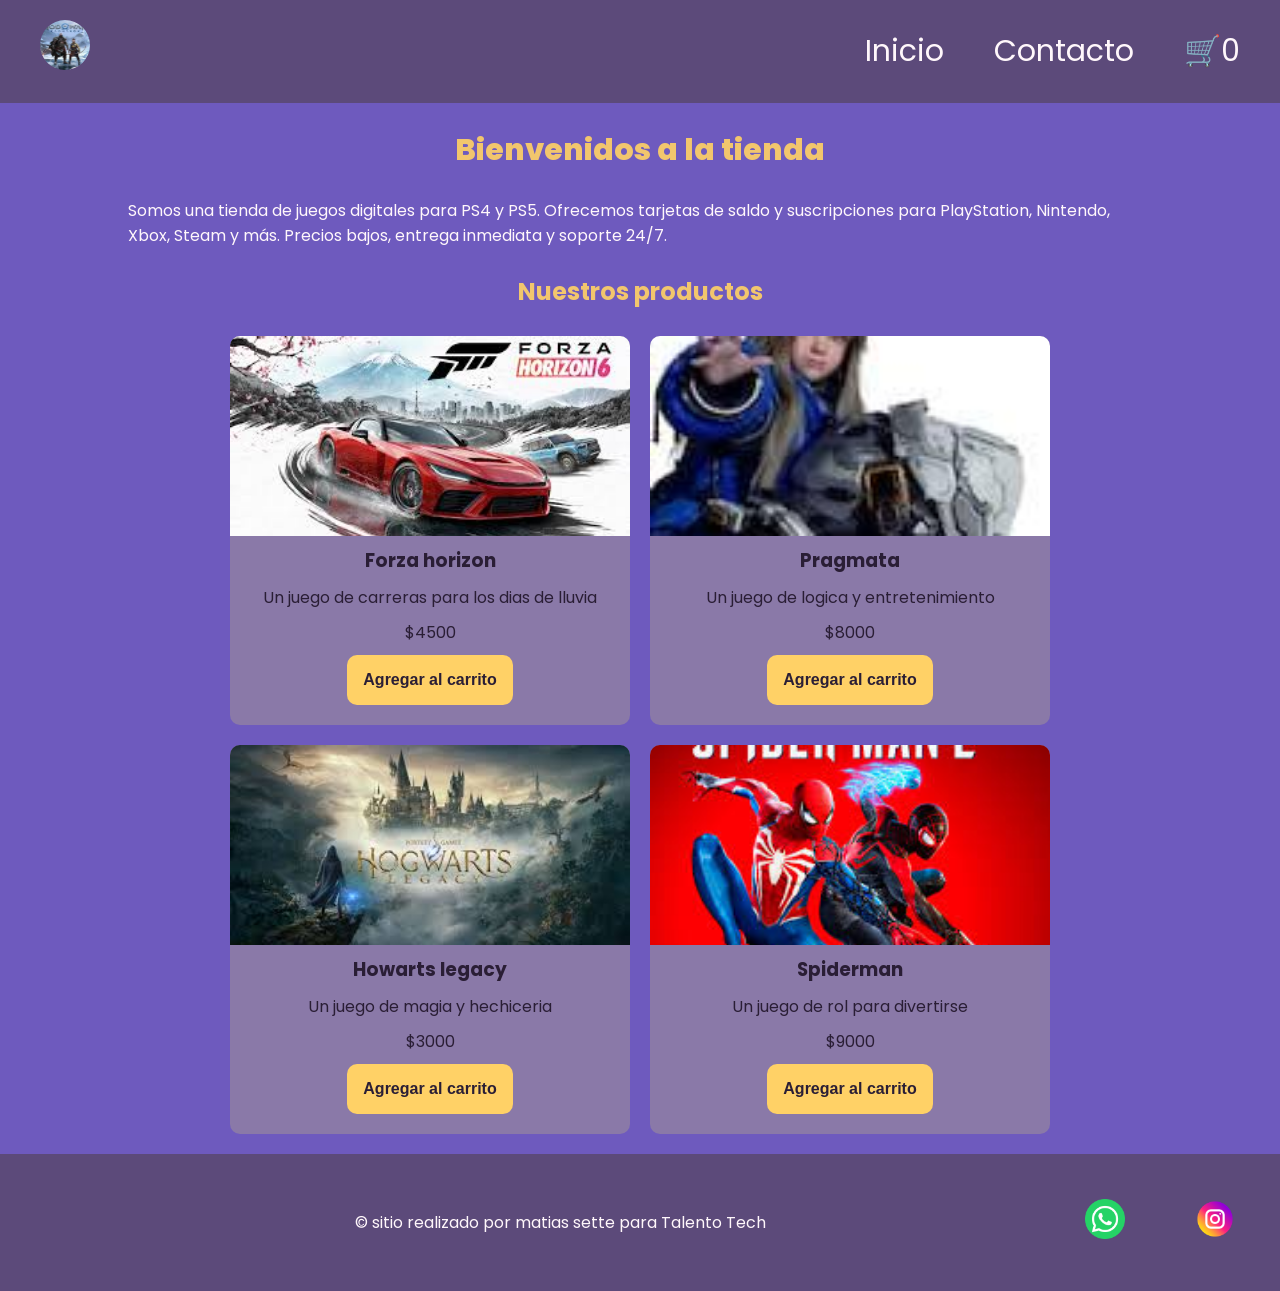
<file: index.html>
<!doctype html>
<html lang="en">
  <head>
    <meta charset="UTF-8" />
    <meta name="viewport" content="width=device-width, initial-scale=1.0" />
    <link
      href="https://fonts.googleapis.com/css2?family=Josefin+Sans:ital,wght@0,100..700;1,100..700&family=Poppins:ital,wght@0,100;0,200;0,300;0,500;0,700;0,900;1,100&display=swap"
      rel="stylesheet"
    />
    <link rel="stylesheet" href="./css/estilos.css" />

    <title>Proyecto Final</title>
  </head>
  <body>
    <header class="header">
        <div class="div-logo">
            <a class="logo" href="./index.html">
                <img src="./img/godofwar.jpg" alt="Logo" class="nav-logo">
            </a>
        </div>
      <nav class="header-nav">
        <ul>
          <li>
            <a href="./index.html">Inicio</a>
          </li>
          <li>
            <a href="./pages/contacto.html"> Contacto</a>
          </li>
          <!--👉 Agregar un link al carrito, con un ID para el contador -->
          <li>
            <a href="./pages/carrito.html" class="carrito-icono"
              >🛒<span id="contador-carrito">0</span>
            </a>
          </li>
        </ul>
      </nav>
    </header>

    

    <main>
        <h1 class="titulo-home text-secondary"> Bienvenidos a la tienda</h1>
        <p>Somos una tienda de juegos digitales para PS4 y PS5. Ofrecemos tarjetas de saldo y suscripciones 
            para PlayStation, Nintendo, Xbox, Steam y más. Precios bajos, entrega inmediata y soporte 24/7.</p>
        <section>
            <h2 class="titulo-productos text-secondary">Nuestros productos</h2>
            <!-- agregar un id al div, ahora lo necesitamos -->
        <div id="contenedor-tarjetas" class="contenedor-tarjetas"></div>
        </section>
      
    </main>
    <footer>
      <p>
        <p>
            <span class="copyr"> © </span> sitio realizado por matias sette para Talento Tech
        </p>
      <nav>
        <ul class="footer-list">
          <li><img src="./img/whatsapp.png" alt="logo de whatsapp" /></li>
          <li><img src="./img/instagram.png" alt="logo de instagram" /></li>
        </ul>
      </nav>
    </footer>
    <!--👉 Agregar type module y enlace al index.js -->
    <script src="./js/index.js" type="module"></script>
  </body>
</html>
</file>
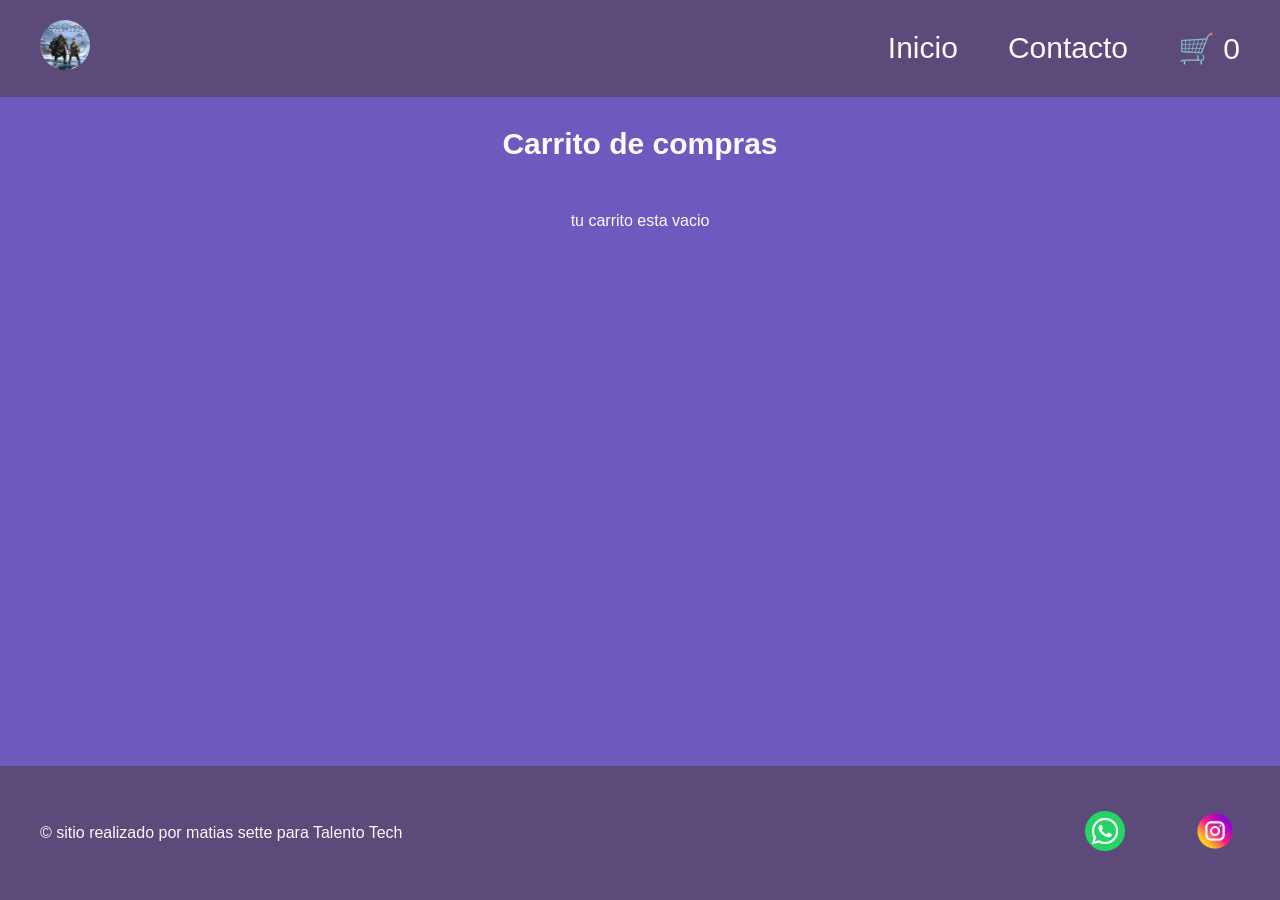
<file: pages/carrito.html>
<!doctype html>
<html lang="en">
  <head>
    <meta charset="UTF-8" />
    <meta name="viewport" content="width=device-width, initial-scale=1.0" />
    <title>Carrito</title>
    <link href="https://fonts.googleapis.com/css2?family=Josefin+Sans:..."
  rel="stylesheet"/>
    <link rel="stylesheet" href="../css/estilos.css" />
  </head>
  <body>
    <header class="header">
        <div class="div-logo">
            <a class="logo" href="/index.html">
                <img src="/img/godofwar.jpg" alt="Logo" class="nav-logo">
            </a>
        </div>
      <nav class="header-nav">
        <ul>
          <li>
            <a href="../index.html">Inicio</a>
          </li>
          <li>
            <a href="./contacto.html">Contacto</a>
          </li>
          <!--👉 Agregar un linck al carrito, con un ID para el contador-->
          <li>
            <a href="./carrito.html" class="carrito-icono">
              🛒 <span id="contador-carrito">0</span>
            </a>
          </li>
        </ul>
      </nav>
    </header>

    <main>
      <h1>Carrito de compras</h1>
      <section id="contenedor-carrito" class="contenedor-tarjeta">
        <!-- Productos del carrito-->
      </section>

      <div id="acciones-carrito" class="acciones-carrito">
        <!-- Botones de eliminar y finalizar compra se agregan desde Js-->
      </div>

      <section id="resumen-carrito">
        <!-- Aca ira el resumen del carrito-->
      </section>
    </main>
    <footer>
        <p>
            <span class="copyr"> © </span> sitio realizado por matias sette para Talento Tech
        </p>
      <nav>
        <ul class="footer-list">
          <li><img src="../img/whatsapp.png" alt="logo de whatsapp" /></li>
          <li><img src="../img/instagram.png" alt="logo de instagram" /></li>
        </ul>
      </nav>
    </footer>

    <!-- 👉 Agregar type module y enlace al carrito.js -->
    <script type="module" src="../js/carrito.js"></script>
  </body>
</html>
</file>
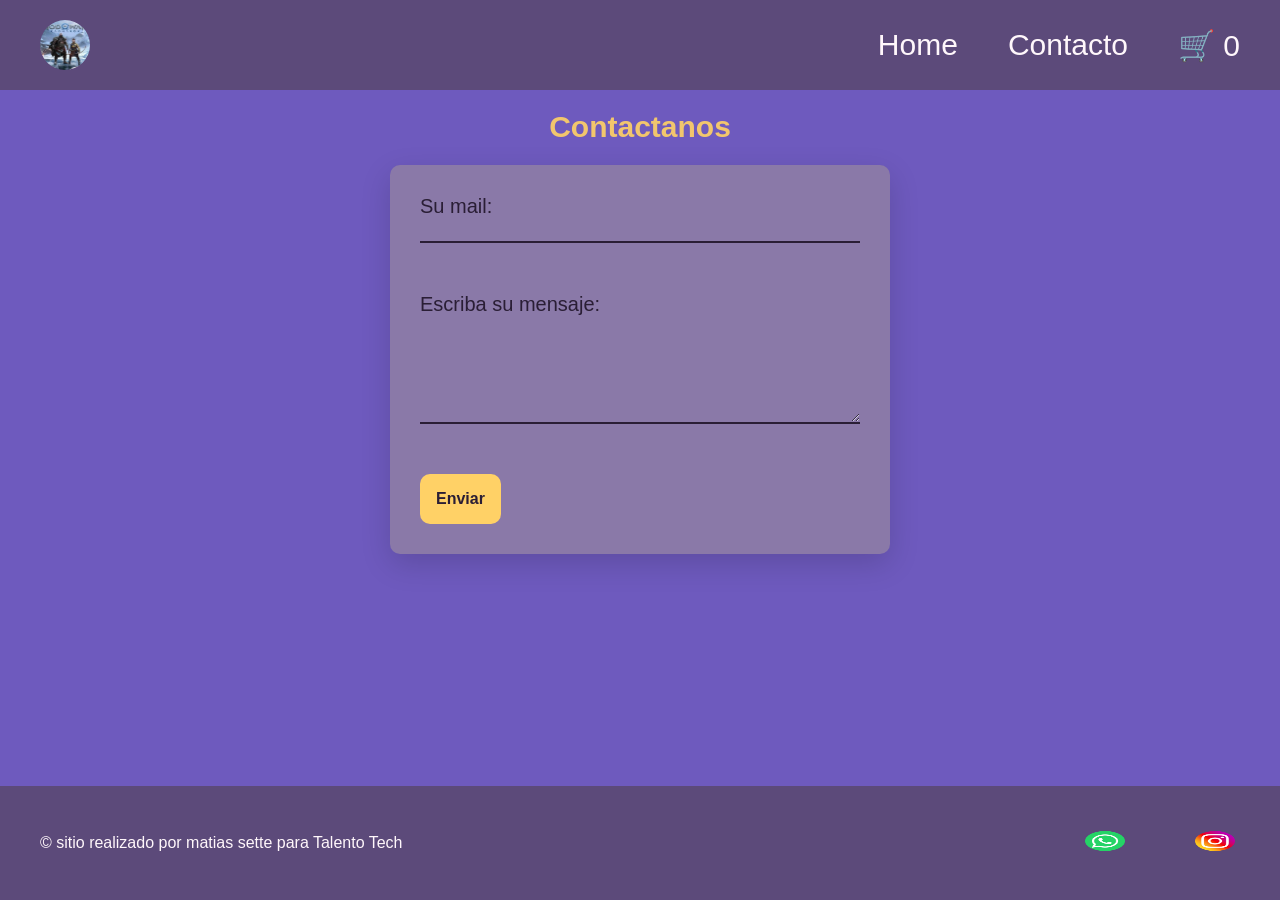
<file: pages/contacto.html>
<html lang="en">
<head>
    <meta charset="UTF-8">
    <meta http-equiv="X-UA-Compatible" content="IE=edge">
    <meta name="viewport" content="width=device-width, initial-scale=1.0">
    <link rel="stylesheet" href="../css/estilos.css">
    <title>Contacto</title>
</head>
<body>
    <header>
        <div class="div-logo">
            <a class="logo" href="/index.html">
                <img src="/img/godofwar.jpg" alt="Logo" class="nav-logo">
            </a>
        </div>
        <nav class="header-nav">
            <ul>
                <li><a href="../index.html" >Home</a></li>
                <li><a href="./contacto.html" >Contacto</a></li>
                <!-- agrega un link al carrito, con un id para el contador -->
                <li><a href="./carrito.html" class="carrito-icono">🛒 <span id="contador-carrito">0</span>
            </a></li>

            </ul>
        </nav>
    </header>
    <main>
        <h1 class="titulo-contacto text-secondary">Contactanos</h1>
        <!-- modify this form HTML and place wherever you want your form -->
            <form class="form-contacto" action="https://formspree.io/f/xojylryg" method="POST">
                <div class="grupo-input">
                    <label for="email">Su mail: </label>
                    <input id="email" type="email" name="email">
                </div>
                <div class="grupo-input">
                    <label for="mensaje">Escriba su mensaje:</label>
                    <textarea id="mensaje" name="message"></textarea>
                </div>
                <!-- your other form fields go here -->
                <button class="btn bg-secondary text-dark" type="submit">Enviar</button>   
            </form>
    </main>

    <footer>
        <p>
            <span class="copyr"> © </span> sitio realizado por matias sette para Talento Tech
        </p>
        <nav>
            <ul class="footer-list">
                <li><img src="../img/whatsapp.png" alt="logo-whatsapp" class="imagen"></li>
                <li><img src="../img/social.png" alt="logo-instagram" class="imagen"></li>
            </ul>
        </nav>
    </footer>
        <!-- agregar type moduley enlace al contacto js -->
    <script type="module" src="../js/contacto.js"></script>
</body>
</html>
</file>
<file: css/estilos.css>
/*-----------------------------------------------------------------------------------------------------------*/
/*-----------------------------------IMAGENES--------------------------------------------------------------------*/
/*-----------------------------------------------------------------------------------------------------------*/

.imagen{
    /* position: absolute; */
    left: 100;
    top: 100;
    width: 20px;
    height: 30px;
    
}
.logo-imagen{
    position: absolute; 
    left: 100;
    top: 100;
    width: 20px;
    height: 30px;
}


.header-nav ul{
    list-style: none;
    display: flex;
    gap: 2rem;
}
.footer-list img{
    width: 5rem;
    padding: 0.5rem;
}
.footer-list li{
    padding: 1rem;
}

/*-----------------------------------------------------------------------------------------------------------*/
/*-----------------------------------inicio--------------------------------------------------------------------*/
/*-----------------------------------------------------------------------------------------------------------*/
*{
    margin: 0;
    padding: 0;
    box-sizing: border-box;
}
html{
    font-size: 62.5%;
}
body{
    font-family: "Poppins", sans-serif; /* esta parte sirve para cargar la pagina para que se vea algo */
    font-size: 1.6rem;
    background: #6e5abe; /* color de la pagina */
    color: #fff7fb;

    display: flex;
    flex-direction: column;
    height: 100vh; /* esto sirve para que el body tome todo el ancho de la pag */
}
main{
    width: 80%; /* sirve para mantener los laterales */
    margin: auto; /* los margenes se ponen automaticos */
    padding-bottom: 2rem; /* es para separar los botones como un relleno */

    flex: 1; /* mayor parte del body */

    display: flex;
    flex-direction: column;
    align-items: center;
}
h1{
    font-size: 3rem;
    font-weight: 800;
    line-height: 1.15;
    margin: 3rem 0;
}

h2{
    color: #fff7fb;
    font-size: 2.4rem;
    font-weight: 700;
    line-height: 1.2;
    text-align: center;
    margin: 3rem 0;
}
.btn {
    border: none;
    font-size: 1.6 rem;
    font-weight: bold;
    padding: 1.6rem;
    border-radius: 1rem;
}
header, footer{
    background: #5c4a7a;
    color: #fff7fb;
    width: 100%;
    display: flex;
    justify-content: space-between;
    align-items: center;
}
.div-logo{
    margin-left: 2rem;
    font-weight: bold;
}
.logo,
.header-nav ul li a {
    text-decoration: none;
    font-size: 3rem;
    color: inherit;
    display: inline-block;
    padding: 2rem;
}
.header-nav ul, footer .footer-list {
    list-style:  none;
    /*hago que los li se acomoden en fila con una distancia entre ellos de 2rem*/
    display: felx;
    gap: 2rem;
}
.footer-list li {
    padding: 2rem;
}
.footer-list img {
    width: 5rem;
}

footer p {
    padding: 2rem;
}

/*-----------------------------------------------------------------------------------------------------------*/
/*-----------------------------------COLORES--------------------------------------------------------------------*/
/*-----------------------------------------------------------------------------------------------------------*/

.bg-prymary{
    background-color: #6e5a8e;
}
.bg-secondary{
    background-color: #f2c66d;
}
.text-ligth{
    color: #ffffff;
}
.text-dark{
    color: #2a1e35;
}
.text-secondary{
    color: #f2c66d;
}
.btn {
    background: #ffd166;
    color: #2a1e35;
    border: none;
    font-size: 1.6rem;
    font-weight: bold;
    padding: 1.6rem;
    border-radius: 1rem;
}

.btn-eliminar-carrito{
    background-color: #96e095;
    border: 2px solid #6ad21f;

}
.btn-vaciar-carrito{
    background-color: #e0aa24;
    color: #1d1a20;
}
.btn-vaciar-carrito:hover{
    background-color: #e0aa24;

}

header,footer{
    background: #5c4a7a;
    color: #fff7fb;
    width: 100%;

    display: flex;
    justify-content: space-between;
    align-items: center;
}
.div-logo{
    margin-left: 2rem;
    font-size: 3rem;
    font-weight: bold;
}
.logo, .header-nav ul li a {
    text-decoration: none;
    font-size: 3rem;
    color: inherit;
    display: inline-block;
    padding: 2rem;
}
.header-nav{
    margin-right: 2rem;
}
.header-nav ul {
    list-style: none;
    display: flex;
    gap: 1rem;
}

footer p{
    margin: 2rem;
}

footer nav ul {
    list-style: none;
    display: flex;
    justify-content:  center;
    gap: 1rem;
    margin:  2rem;
}

footer nav ul li{
    padding: 1rem;
}

/*-----------------------------------------------------------------------------------------------------------*/
/*-----------------------------------HOME--------------------------------------------------------------------*/
/*-----------------------------------------------------------------------------------------------------------*/
.parrafo{
    width: 80%;
    text-align: center;
    font-size: 2rem;
    padding: 3rem;
}

.contenedor-tarjetas{
    margin-top: 2rem;
    display: flex;
    justify-content: center;
    flex-wrap: wrap;
    gap: 2rem;
}

.card{
    background: #8a79a8;
    color: #2a1e35;
    width: 40rem;

    border-radius: 1rem;
    overflow: hidden;
    /* nuevo */
    display: flex;
    flex-direction: column;
    align-items: center;
    gap: 1rem;
    padding-bottom: 2rem;
}

.card img{
    width: 100%;
    height: 20rem;
    object-fit: cover;
} 

/*-----------------------------------------------------------------------------------------------------------*/
/*-----------------------------------CONTACTO--------------------------------------------------------------------*/
/*-----------------------------------------------------------------------------------------------------------*/

.titulo-contacto{
    margin: 2rem 0;
}

.form-contacto{
    background-color: #8a79a8;
    color: #2a1e35;
    width: 100%;
    max-width: 50rem;
    font-size: 2rem;
    padding: 3rem;
    border-radius:1rem;

    box-shadow: 0 10px 30px rgba(0, 0, 0, 0.15);
}

.grupo-input{
    display: flex;
    flex-direction: column;
    gap: 0.8rem;
    margin-bottom: 2rem;
}

.grupo-input input, .grupo-input textarea{
    border: none;
    background-color: transparent;
    border-bottom: solid 2px #2a1e35;
    margin-bottom: 3rem;
}

.grupo-input textarea{
    min-height: 10rem ;
    resize: vertical;
}


/*-----------------------------------------------------------------------------------------------------------*/
/*-----------------------------------MOVIMIENTO DE ICONO DE LOGO--------------------------------------------------------------------*/
/*-----------------------------------------------------------------------------------------------------------*/

/* Estilo base de la imagen */
.nav-logo {
    width: 50px;
    height: 50px;
    border-radius: 50%;
    transition: transform 0.5s ease-in-out; /* Transición suave para movimientos simples */
}
/* Efecto al pasar el mouse (estilo WhatsApp) */
.nav-logo:hover {
    animation: girar-whatsapp 0.6s ease-in-out;
}
/* Definición de la animación de una sola vuelta */
@keyframes girar-whatsapp {
    0% {
        transform: rotate(0deg);
    }
    100% {
        transform: rotate(360deg);
    }
}

/*-----------------------------------------------------------------------------------------------------------*/
/*-----------------------------------Nuevo: carrito--------------------------------------------------------------------*/
/*-----------------------------------------------------------------------------------------------------------*/
.mensaje-carrito-vacio{
    font-size: 2.rem;
    text-align: center;
    margin-top: 2rem;
}
.acciones-carrito{
    margin-top: 2rem;
}

/*-----------------------------------------------------------------------------------------------------------*/
/*-----------------------------------MEDIA QUERIES--------------------------------------------------------------------*/
/*-----------------------------------------------------------------------------------------------------------*/

@media(max-width: 600px){
    header,footer{
        flex-direction: column;
    }
    .header-nav, .div-logo{
        margin: 0;
    }
}

.link-contacto{
    color: white;
    text-align: center;
}

@media (max-widtg: 600px) {
    header,footer{
        flex-direction: column;
    }
}
</file>
